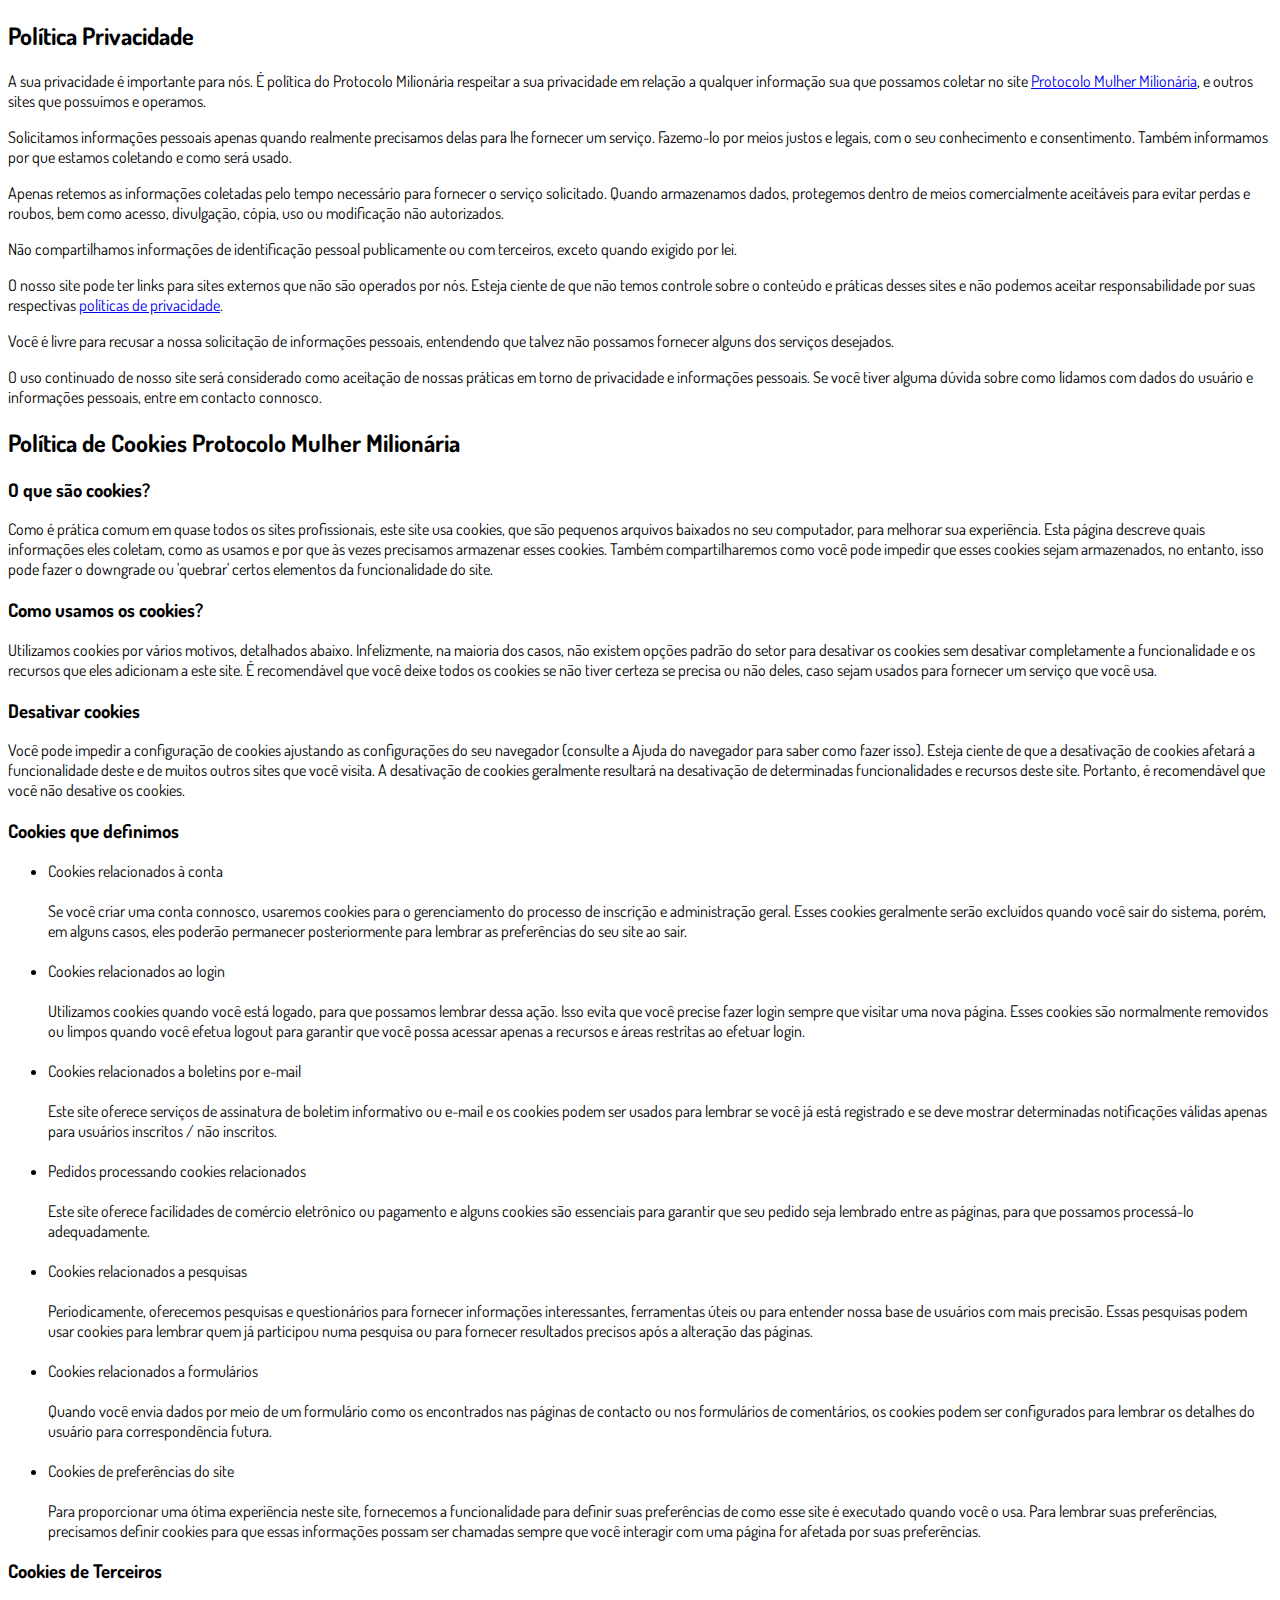
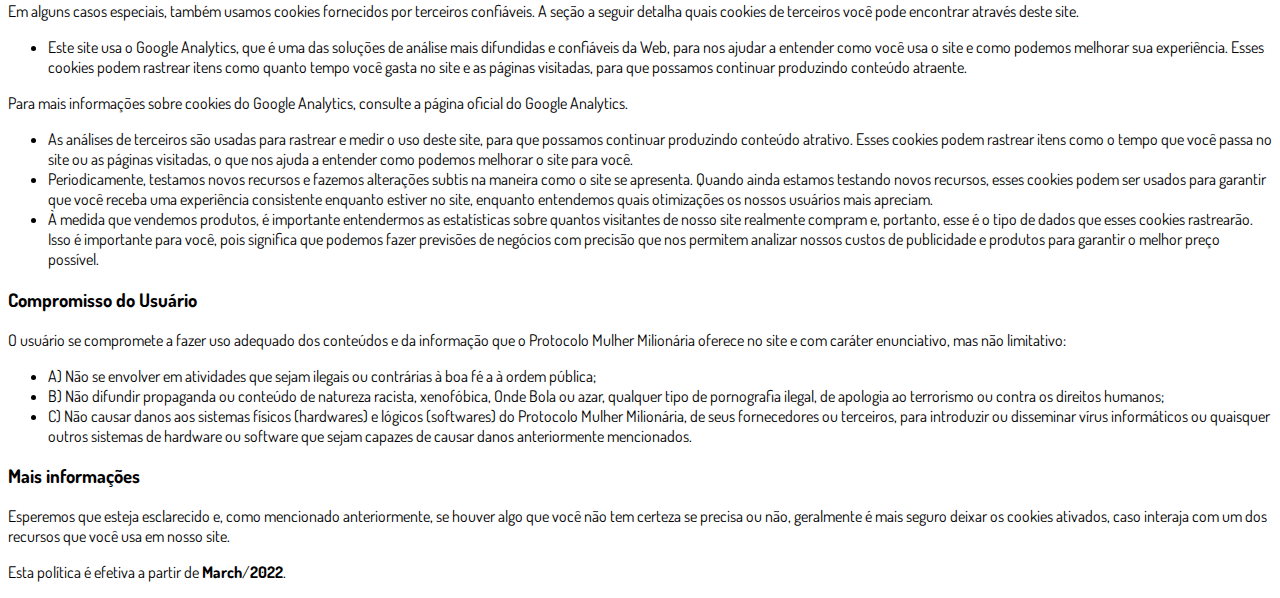
<file: privacidade.html>
<!DOCTYPE html>
<html lang="pt-br">
  <head>
    <meta charset="utf-8">
    <meta name="viewport" content="width=device-width, initial-scale=1, shrink-to-fit=no">

    <link rel="stylesheet" href="https://stackpath.bootstrapcdn.com/bootstrap/4.1.3/css/bootstrap.min.css" integrity="sha384-MCw98/SFnGE8fJT3GXwEOngsV7Zt27NXFoaoApmYm81iuXoPkFOJwJ8ERdknLPMO" crossorigin="anonymous">

    <link rel="preconnect" href="https://fonts.googleapis.com">
    <link rel="preconnect" href="https://fonts.gstatic.com" crossorigin>
    <link href="https://fonts.googleapis.com/css2?family=Dosis:wght@200;300;400;500;600;700;800&display=swap" rel="stylesheet">
    
    <!-- Ícone da Página -->
    <link rel="shortcut icon" type="image/jpg" href="./assets/img/favicon.png">

    <!-- Título da Página -->
    <title>Política de Privacidade | Protocolo Mulher Milionária</title>
    
    <style type="text/css">
      body {
        font-family: 'Dosis', sans-serif;
      }
    </style>

  </head>
  <body>
    
    <div class="container py-5">
      <div class="row justify-content-center">
        <div class="col-lg-8">
          <h2>Política Privacidade</h2>                    <p>A sua privacidade é importante para nós. É política do Protocolo Milionária respeitar a sua privacidade em relação a qualquer informação sua que possamos coletar no site <a href="#">Protocolo Mulher Milionária</a>, e outros sites que possuímos e operamos.</p>                    <p>Solicitamos informações pessoais apenas quando realmente precisamos delas para lhe fornecer um serviço. Fazemo-lo por meios justos e legais, com o seu conhecimento e consentimento. Também informamos por que estamos coletando e como será usado.                    </p>                    <p>Apenas retemos as informações coletadas pelo tempo necessário para fornecer o serviço solicitado. Quando armazenamos dados, protegemos dentro de meios comercialmente aceitáveis ​​para evitar perdas e roubos, bem como acesso, divulgação, cópia, uso ou                        modificação não autorizados.</p>                    <p>Não compartilhamos informações de identificação pessoal publicamente ou com terceiros, exceto quando exigido por lei.</p>                    <p>O nosso site pode ter links para sites externos que não são operados por nós. Esteja ciente de que não temos controle sobre o conteúdo e práticas desses sites e não podemos aceitar responsabilidade por suas respectivas <a href='https://politicaprivacidade.com' target='_BLANK'>políticas de privacidade</a>.                    </p>                    <p>Você é livre para recusar a nossa solicitação de informações pessoais, entendendo que talvez não possamos fornecer alguns dos serviços desejados.</p>                    <p>O uso continuado de nosso site será considerado como aceitação de nossas práticas em torno de privacidade e informações pessoais. Se você tiver alguma dúvida sobre como lidamos com dados do usuário e informações pessoais, entre em contacto connosco.</p>                    <h2>Política de Cookies Protocolo Mulher Milionária</h2>                    <h3>O que são cookies?</h3>                    <p>Como é prática comum em quase todos os sites profissionais, este site usa cookies, que são pequenos arquivos baixados no seu computador, para melhorar sua experiência. Esta página descreve quais informações eles coletam, como as usamos e por que às vezes                        precisamos armazenar esses cookies. Também compartilharemos como você pode impedir que esses cookies sejam armazenados, no entanto, isso pode fazer o downgrade ou 'quebrar' certos elementos da funcionalidade do site.</p>                    <h3>Como usamos os cookies?</h3>                    <p>Utilizamos cookies por vários motivos, detalhados abaixo. Infelizmente, na maioria dos casos, não existem opções padrão do setor para desativar os cookies sem desativar completamente a funcionalidade e os recursos que eles adicionam a este site. É recomendável                        que você deixe todos os cookies se não tiver certeza se precisa ou não deles, caso sejam usados ​​para fornecer um serviço que você usa.</p>                    <h3>Desativar cookies</h3>                    <p>Você pode impedir a configuração de cookies ajustando as configurações do seu navegador (consulte a Ajuda do navegador para saber como fazer isso). Esteja ciente de que a desativação de cookies afetará a funcionalidade deste e de muitos outros sites que                        você visita. A desativação de cookies geralmente resultará na desativação de determinadas funcionalidades e recursos deste site. Portanto, é recomendável que você não desative os cookies.</p>                    <h3>Cookies que definimos</h3>                    <ul>                        <li>                            Cookies relacionados à conta<br><br> Se você criar uma conta connosco, usaremos cookies para o gerenciamento do processo de inscrição e administração geral. Esses cookies geralmente serão excluídos quando você sair do sistema, porém, em alguns                            casos, eles poderão permanecer posteriormente para lembrar as preferências do seu site ao sair.<br><br>                        </li>                        <li>                            Cookies relacionados ao login<br><br> Utilizamos cookies quando você está logado, para que possamos lembrar dessa ação. Isso evita que você precise fazer login sempre que visitar uma nova página. Esses cookies são normalmente removidos ou limpos                            quando você efetua logout para garantir que você possa acessar apenas a recursos e áreas restritas ao efetuar login.<br><br>                        </li>                        <li>                            Cookies relacionados a boletins por e-mail<br><br> Este site oferece serviços de assinatura de boletim informativo ou e-mail e os cookies podem ser usados ​​para lembrar se você já está registrado e se deve mostrar determinadas notificações                            válidas apenas para usuários inscritos / não inscritos.<br><br>                        </li>                        <li>                            Pedidos processando cookies relacionados<br><br> Este site oferece facilidades de comércio eletrônico ou pagamento e alguns cookies são essenciais para garantir que seu pedido seja lembrado entre as páginas, para que possamos processá-lo adequadamente.<br><br>                        </li>                        <li>                            Cookies relacionados a pesquisas<br><br> Periodicamente, oferecemos pesquisas e questionários para fornecer informações interessantes, ferramentas úteis ou para entender nossa base de usuários com mais precisão. Essas pesquisas podem usar cookies                            para lembrar quem já participou numa pesquisa ou para fornecer resultados precisos após a alteração das páginas.<br><br>                        </li>                        <li>                            Cookies relacionados a formulários<br><br> Quando você envia dados por meio de um formulário como os encontrados nas páginas de contacto ou nos formulários de comentários, os cookies podem ser configurados para lembrar os detalhes do usuário                            para correspondência futura.<br><br>                        </li>                        <li>                            Cookies de preferências do site<br><br> Para proporcionar uma ótima experiência neste site, fornecemos a funcionalidade para definir suas preferências de como esse site é executado quando você o usa. Para lembrar suas preferências, precisamos                            definir cookies para que essas informações possam ser chamadas sempre que você interagir com uma página for afetada por suas preferências.<br>                        </li>                    </ul>                    <h3>Cookies de Terceiros</h3>                    <p>Em alguns casos especiais, também usamos cookies fornecidos por terceiros confiáveis. A seção a seguir detalha quais cookies de terceiros você pode encontrar através deste site.</p>                    <ul>                        <li>                            Este site usa o Google Analytics, que é uma das soluções de análise mais difundidas e confiáveis ​​da Web, para nos ajudar a entender como você usa o site e como podemos melhorar sua experiência. Esses cookies podem rastrear itens como quanto tempo                            você gasta no site e as páginas visitadas, para que possamos continuar produzindo conteúdo atraente.                        </li>                    </ul>                    <p>Para mais informações sobre cookies do Google Analytics, consulte a página oficial do Google Analytics.</p>                    <ul>                        <li>                            As análises de terceiros são usadas para rastrear e medir o uso deste site, para que possamos continuar produzindo conteúdo atrativo. Esses cookies podem rastrear itens como o tempo que você passa no site ou as páginas visitadas, o que nos ajuda a entender                            como podemos melhorar o site para você.</li>                        <li>                            Periodicamente, testamos novos recursos e fazemos alterações subtis na maneira como o site se apresenta. Quando ainda estamos testando novos recursos, esses cookies podem ser usados ​​para garantir que você receba uma experiência consistente enquanto                            estiver no site, enquanto entendemos quais otimizações os nossos usuários mais apreciam.</li>                        <li>                            À medida que vendemos produtos, é importante entendermos as estatísticas sobre quantos visitantes de nosso site realmente compram e, portanto, esse é o tipo de dados que esses cookies rastrearão. Isso é importante para você, pois significa que podemos                            fazer previsões de negócios com precisão que nos permitem analizar nossos custos de publicidade e produtos para garantir o melhor preço possível.</li>                                            </ul>                    <h3>Compromisso do Usuário</h3>                                <p>O usuário se compromete a fazer uso adequado dos conteúdos e da informação que o Protocolo Mulher Milionária oferece no site e com caráter enunciativo, mas não limitativo:</p>                                        <ul>                        <li>A) Não se envolver em atividades que sejam ilegais ou contrárias à boa fé a à ordem pública;</li>                        <li>B) Não difundir propaganda ou conteúdo de natureza racista, xenofóbica, <a style='color: inherit !important; text-decoration:none !important;' href='https://ondeapostar.pt/onde-da-a-bola/'>Onde Bola</a> ou azar, qualquer tipo de pornografia ilegal, de apologia ao terrorismo ou contra os direitos humanos;</li>                        <li>C) Não causar danos aos sistemas físicos (hardwares) e lógicos (softwares) do Protocolo Mulher Milionária, de seus fornecedores ou terceiros, para introduzir ou disseminar vírus informáticos ou quaisquer outros sistemas de hardware ou software que sejam capazes de causar danos anteriormente mencionados.</li>                    </ul>                                        <h3>Mais informações</h3>                    <p>Esperemos que esteja esclarecido e, como mencionado anteriormente, se houver algo que você não tem certeza se precisa ou não, geralmente é mais seguro deixar os cookies ativados, caso interaja com um dos recursos que você usa em nosso site.</p>                    <p>Esta política é efetiva a partir de <strong>March</strong>/<strong>2022</strong>.</p>
        </div>
      </div>
    </div>

    <script src="https://code.jquery.com/jquery-3.3.1.slim.min.js" integrity="sha384-q8i/X+965DzO0rT7abK41JStQIAqVgRVzpbzo5smXKp4YfRvH+8abtTE1Pi6jizo" crossorigin="anonymous"></script>
    <script src="https://cdnjs.cloudflare.com/ajax/libs/popper.js/1.14.3/umd/popper.min.js" integrity="sha384-ZMP7rVo3mIykV+2+9J3UJ46jBk0WLaUAdn689aCwoqbBJiSnjAK/l8WvCWPIPm49" crossorigin="anonymous"></script>
    <script src="https://stackpath.bootstrapcdn.com/bootstrap/4.1.3/js/bootstrap.min.js" integrity="sha384-ChfqqxuZUCnJSK3+MXmPNIyE6ZbWh2IMqE241rYiqJxyMiZ6OW/JmZQ5stwEULTy" crossorigin="anonymous"></script>
  </body>
</html>
</file>
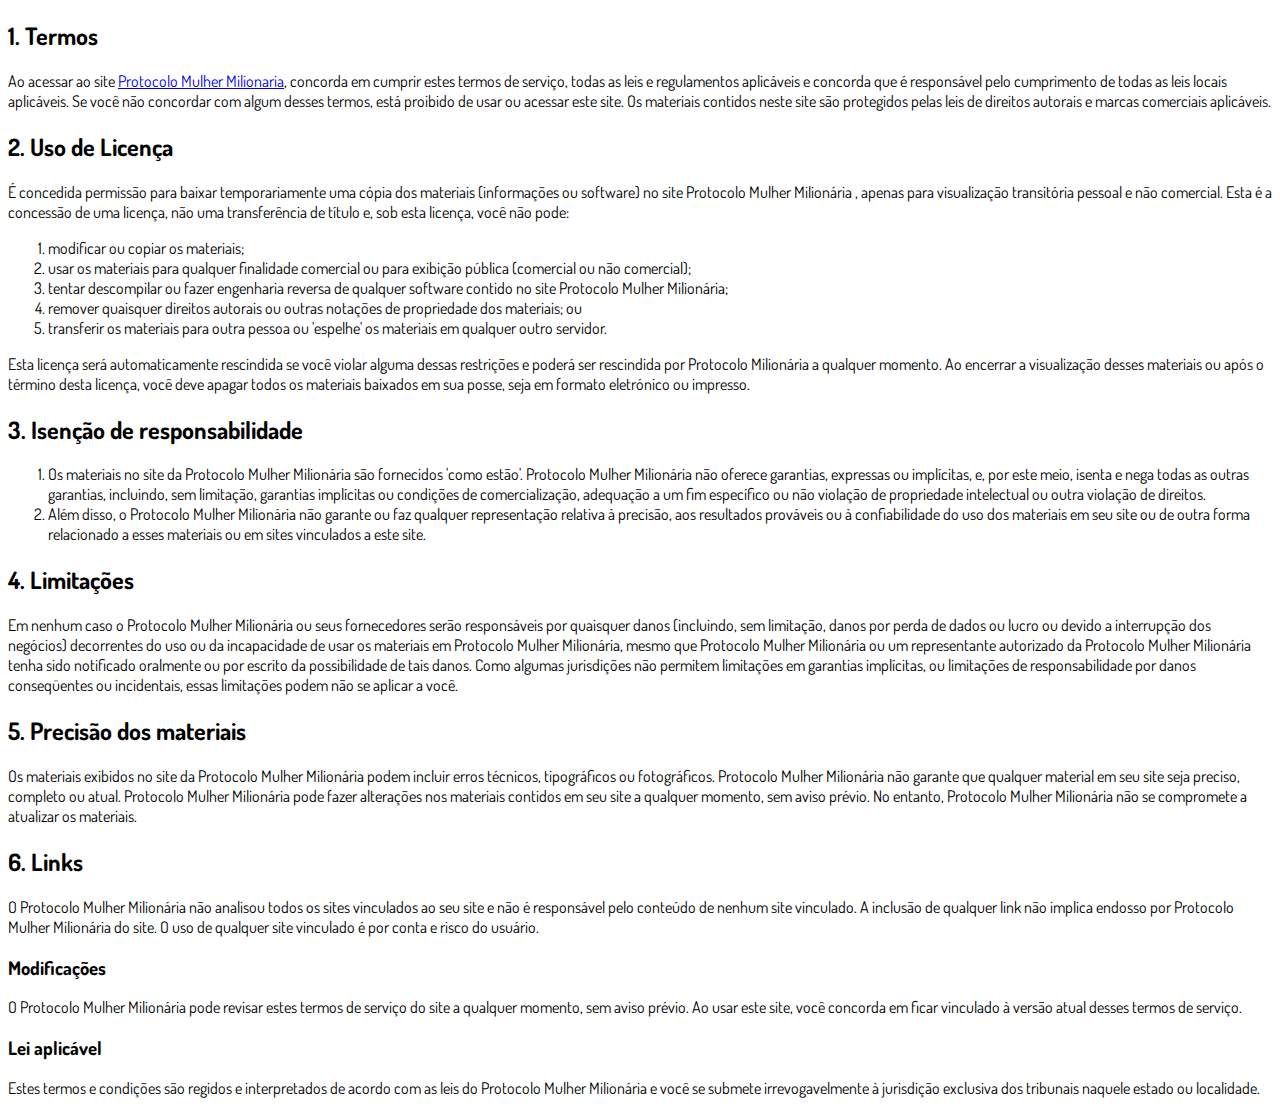
<file: termos.html>
<!DOCTYPE html>
<html lang="pt-br">
  <head>
    <meta charset="utf-8">
    <meta name="viewport" content="width=device-width, initial-scale=1, shrink-to-fit=no">

    <link rel="stylesheet" href="https://stackpath.bootstrapcdn.com/bootstrap/4.1.3/css/bootstrap.min.css" integrity="sha384-MCw98/SFnGE8fJT3GXwEOngsV7Zt27NXFoaoApmYm81iuXoPkFOJwJ8ERdknLPMO" crossorigin="anonymous">

    <link rel="preconnect" href="https://fonts.googleapis.com">
    <link rel="preconnect" href="https://fonts.gstatic.com" crossorigin>
    <link href="https://fonts.googleapis.com/css2?family=Dosis:wght@200;300;400;500;600;700;800&display=swap" rel="stylesheet">
    
    <!-- Ícone da Página -->
    <link rel="shortcut icon" type="image/jpg" href="./assets/img/favicon.png">

    <!-- Título da Página -->
    <title>Termos de Uso | Protocolo Mulher Milionária</title>
    
    <style type="text/css">
      body {
        font-family: 'Dosis', sans-serif;
      }
    </style>

  </head>
  <body>
    
    <div class="container py-5">
      <div class="row justify-content-center">
        <div class="col-lg-8">
          <h2>1. Termos</h2>            <p>Ao acessar ao site <a href='#'>Protocolo Mulher Milionaria</a>, concorda em cumprir estes termos de serviço, todas as leis e regulamentos aplicáveis ​​e concorda que é responsável pelo cumprimento de todas as leis locais aplicáveis. Se você não concordar com algum                desses termos, está proibido de usar ou acessar este site. Os materiais contidos neste site são protegidos pelas leis de direitos autorais e marcas comerciais aplicáveis.</p>            <h2>2. Uso de Licença</h2>            <p>É concedida permissão para baixar temporariamente uma cópia dos materiais (informações ou software) no site Protocolo Mulher Milionária , apenas para visualização transitória pessoal e não comercial. Esta é a concessão de uma licença, não uma transferência de título e,                sob esta licença, você não pode: </p>            <ol>            <li>modificar ou copiar os materiais;  </li>            <li>usar os materiais para qualquer finalidade comercial ou para exibição pública (comercial ou não comercial);  </li>            <li>tentar descompilar ou fazer engenharia reversa de qualquer software contido no site Protocolo Mulher Milionária;  </li>            <li>remover quaisquer direitos autorais ou outras notações de propriedade dos materiais; ou  </li>            <li>transferir os materiais para outra pessoa ou 'espelhe' os materiais em qualquer outro servidor.</li>            </ol>            <p>Esta licença será automaticamente rescindida se você violar alguma dessas restrições e poderá ser rescindida por Protocolo Milionária a qualquer momento. Ao encerrar a visualização desses materiais ou após o término desta licença, você deve apagar todos os materiais                baixados em sua posse, seja em formato eletrónico ou impresso.</p>            <h2>3. Isenção de responsabilidade</h2>            <ol>            <li>Os materiais no site da Protocolo Mulher Milionária são fornecidos 'como estão'. Protocolo Mulher Milionária não oferece garantias, expressas ou implícitas, e, por este meio, isenta e nega todas as outras garantias, incluindo, sem limitação, garantias implícitas ou condições de comercialização,            adequação a um fim específico ou não violação de propriedade intelectual ou outra violação de direitos. </li>            <li>Além disso, o Protocolo Mulher Milionária não garante ou faz qualquer representação relativa à precisão, aos resultados prováveis ​​ou à confiabilidade do uso dos            materiais em seu site ou de outra forma relacionado a esses materiais ou em sites vinculados a este site.</li>            </ol>            <h2>4. Limitações</h2>            <p>Em nenhum caso o Protocolo Mulher Milionária ou seus fornecedores serão responsáveis ​​por quaisquer danos (incluindo, sem limitação, danos por perda de dados ou lucro ou devido a interrupção dos negócios) decorrentes do uso ou da incapacidade de usar os materiais em Protocolo Mulher Milionária,                mesmo que Protocolo Mulher Milionária ou um representante autorizado da Protocolo Mulher Milionária tenha sido notificado oralmente ou por escrito da possibilidade de tais danos. Como algumas jurisdições não permitem limitações em garantias implícitas, ou limitações de responsabilidade                por danos conseqüentes ou incidentais, essas limitações podem não se aplicar a você.</p>            <h2>5. Precisão dos materiais</h2>            <p>Os materiais exibidos no site da Protocolo Mulher Milionária podem incluir erros técnicos, tipográficos ou fotográficos. Protocolo Mulher Milionária não garante que qualquer material em seu site seja preciso, completo ou atual. Protocolo Mulher Milionária pode fazer alterações nos materiais contidos em seu                site a qualquer momento, sem aviso prévio. No entanto, Protocolo Mulher Milionária não se compromete a atualizar os materiais.</p>            <h2>6. Links</h2>            <p>O Protocolo Mulher Milionária não analisou todos os sites vinculados ao seu site e não é responsável pelo conteúdo de nenhum site vinculado. A inclusão de qualquer link não implica endosso por Protocolo Mulher Milionária do site. O uso de qualquer site vinculado é por conta e risco do usuário.</p>            </p>            <h3>Modificações</h3>            <p>O Protocolo Mulher Milionária pode revisar estes termos de serviço do site a qualquer momento, sem aviso prévio. Ao usar este site, você concorda em ficar vinculado à versão atual desses termos de serviço.</p>            <h3>Lei aplicável</h3>            <p>Estes termos e condições são regidos e interpretados de acordo com as leis do Protocolo Mulher Milionária e você se submete irrevogavelmente à jurisdição exclusiva dos tribunais naquele estado ou localidade.</p>
        </div>
      </div>
    </div>

    <script src="https://code.jquery.com/jquery-3.3.1.slim.min.js" integrity="sha384-q8i/X+965DzO0rT7abK41JStQIAqVgRVzpbzo5smXKp4YfRvH+8abtTE1Pi6jizo" crossorigin="anonymous"></script>
    <script src="https://cdnjs.cloudflare.com/ajax/libs/popper.js/1.14.3/umd/popper.min.js" integrity="sha384-ZMP7rVo3mIykV+2+9J3UJ46jBk0WLaUAdn689aCwoqbBJiSnjAK/l8WvCWPIPm49" crossorigin="anonymous"></script>
    <script src="https://stackpath.bootstrapcdn.com/bootstrap/4.1.3/js/bootstrap.min.js" integrity="sha384-ChfqqxuZUCnJSK3+MXmPNIyE6ZbWh2IMqE241rYiqJxyMiZ6OW/JmZQ5stwEULTy" crossorigin="anonymous"></script>
  </body>
</html>
</file>
